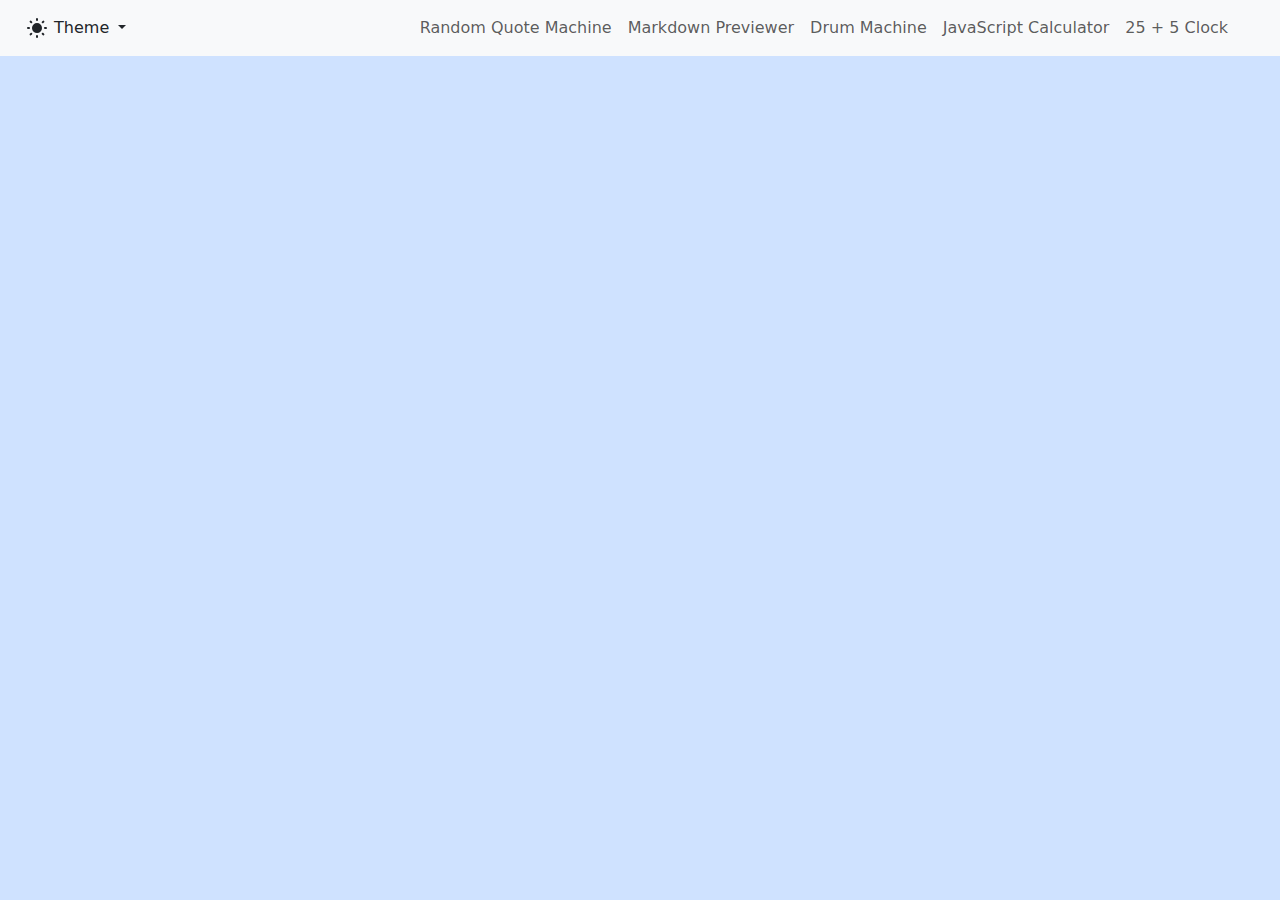
<file: index.html>
<!DOCTYPE html>
<html lang="en">

<head>
    <meta charset="UTF-8">
    <meta http-equiv="X-UA-Compatible" content="IE=edge">
    <meta name="viewport" content="width=device-width, initial-scale=1.0">
    <link rel="stylesheet" href="https://cdn.jsdelivr.net/npm/bootstrap@5.3.0/dist/css/bootstrap.min.css"
        crossorigin="anonymous" />
    <title>fCC Front End Dev Projects</title>
    <script src="dark-mode.js"></script>
    <link rel="stylesheet" href="styles.css" />
</head>

<body class="bg-primary-subtle">
    <nav class="navbar navbar-expand fixed-top bg-body-tertiary">
        <div class="container-fluid">
            <div class="dropdown">
                <button id="bd-theme" class="btn dropdown-toggle" type="button" data-bs-toggle="dropdown"
                    aria-expanded="false">
                    <svg class="bi theme-icon-active">
                        <use></use>
                    </svg>
                    <span id="bd-theme-text" class="d-lg-none">Toggle theme</span>
                    Theme
                </button>
                <ul class="dropdown-menu">
                    <li>
                        <button class="dropdown-item" data-bs-theme-value="light">
                            <svg class="bi">
                                <use href="#sun-filled"></use>
                            </svg>
                            Light</button>
                    </li>
                    <li>
                        <button class="dropdown-item" data-bs-theme-value="dark">
                            <svg class="bi">
                                <use href="#moon-filled"></use>
                            </svg>
                            Dark</button>
                    </li>
                    <li>
                        <button class="dropdown-item" data-bs-theme-value="auto">
                            <svg class="bi">
                                <use href="#circle-half-2"></use>
                            </svg>
                            Auto</button>
                    </li>
                </ul>
            </div>

            <ul class="navbar-nav">
                <li class="nav-item">
                    <a class="nav-link" href="./random-quote-machine/">
                        Random Quote Machine</a>
                </li>
                <li class="nav-item">
                    <a class="nav-link" href="./markdown-previewer/">Markdown Previewer</a>
                </li>
                <li class="nav-item">
                    <a class="nav-link" href="./drum-machine/">Drum Machine</a>
                </li>
                <li class="nav-item">
                    <a class="nav-link" href="./javascript-calculator/">JavaScript Calculator</a>
                </li>
                <li class="nav-item">
                    <a class="nav-link" href="./25--5-clock/">25 + 5 Clock</a>
                </li>
                <li class="nav-item">
                    <a class="nav-link">
                        <img />
                    </a>
                </li>
                <li class="nav-item">
                    <a class="nav-link">
                        <img />
                    </a>
                </li>
            </ul>
        </div>
    </nav>

    <svg xmlns="http://www.w3.org/2000/svg" style="display: none;">
        <symbol id="sun-filled" class="icon icon-tabler icon-tabler-sun-filled" width="24" height="24"
            viewBox="0 0 24 24" stroke-width="2" stroke="currentColor" fill="none" stroke-linecap="round"
            stroke-linejoin="round">
            <path stroke="none" d="M0 0h24v24H0z" fill="none"></path>
            <path d="M12 19a1 1 0 0 1 .993 .883l.007 .117v1a1 1 0 0 1 -1.993 .117l-.007 -.117v-1a1 1 0 0 1 1 -1z"
                stroke-width="0" fill="currentColor"></path>
            <path
                d="M18.313 16.91l.094 .083l.7 .7a1 1 0 0 1 -1.32 1.497l-.094 -.083l-.7 -.7a1 1 0 0 1 1.218 -1.567l.102 .07z"
                stroke-width="0" fill="currentColor"></path>
            <path
                d="M7.007 16.993a1 1 0 0 1 .083 1.32l-.083 .094l-.7 .7a1 1 0 0 1 -1.497 -1.32l.083 -.094l.7 -.7a1 1 0 0 1 1.414 0z"
                stroke-width="0" fill="currentColor"></path>
            <path d="M4 11a1 1 0 0 1 .117 1.993l-.117 .007h-1a1 1 0 0 1 -.117 -1.993l.117 -.007h1z" stroke-width="0"
                fill="currentColor"></path>
            <path d="M21 11a1 1 0 0 1 .117 1.993l-.117 .007h-1a1 1 0 0 1 -.117 -1.993l.117 -.007h1z" stroke-width="0"
                fill="currentColor"></path>
            <path
                d="M6.213 4.81l.094 .083l.7 .7a1 1 0 0 1 -1.32 1.497l-.094 -.083l-.7 -.7a1 1 0 0 1 1.217 -1.567l.102 .07z"
                stroke-width="0" fill="currentColor"></path>
            <path
                d="M19.107 4.893a1 1 0 0 1 .083 1.32l-.083 .094l-.7 .7a1 1 0 0 1 -1.497 -1.32l.083 -.094l.7 -.7a1 1 0 0 1 1.414 0z"
                stroke-width="0" fill="currentColor"></path>
            <path d="M12 2a1 1 0 0 1 .993 .883l.007 .117v1a1 1 0 0 1 -1.993 .117l-.007 -.117v-1a1 1 0 0 1 1 -1z"
                stroke-width="0" fill="currentColor"></path>
            <path d="M12 7a5 5 0 1 1 -4.995 5.217l-.005 -.217l.005 -.217a5 5 0 0 1 4.995 -4.783z" stroke-width="0"
                fill="currentColor"></path>
        </symbol>
        <symbol id="moon-filled" xmlns="http://www.w3.org/2000/svg" class="icon icon-tabler icon-tabler-moon-filled"
            width="24" height="24" viewBox="0 0 24 24" stroke-width="2" stroke="currentColor" fill="none"
            stroke-linecap="round" stroke-linejoin="round">
            <path stroke="none" d="M0 0h24v24H0z" fill="none"></path>
            <path
                d="M12 1.992a10 10 0 1 0 9.236 13.838c.341 -.82 -.476 -1.644 -1.298 -1.31a6.5 6.5 0 0 1 -6.864 -10.787l.077 -.08c.551 -.63 .113 -1.653 -.758 -1.653h-.266l-.068 -.006l-.06 -.002z"
                stroke-width="0" fill="currentColor"></path>
        </symbol>
        <symbol id="circle-half-2" xmlns="http://www.w3.org/2000/svg" class="icon icon-tabler icon-tabler-circle-half-2"
            width="24" height="24" viewBox="0 0 24 24" stroke-width="2" stroke="currentColor" fill="none"
            stroke-linecap="round" stroke-linejoin="round">
            <path stroke="none" d="M0 0h24v24H0z" fill="none"></path>
            <path d="M12 12m-9 0a9 9 0 1 0 18 0a9 9 0 1 0 -18 0"></path>
            <path d="M12 3v18"></path>
            <path d="M12 14l7 -7"></path>
            <path d="M12 19l8.5 -8.5"></path>
            <path d="M12 9l4.5 -4.5"></path>
        </symbol>
    </svg>

    <script src="https://cdn.jsdelivr.net/npm/bootstrap@5.3.0/dist/js/bootstrap.bundle.min.js"
        crossorigin="anonymous"></script>
</body>

</html>
</file>
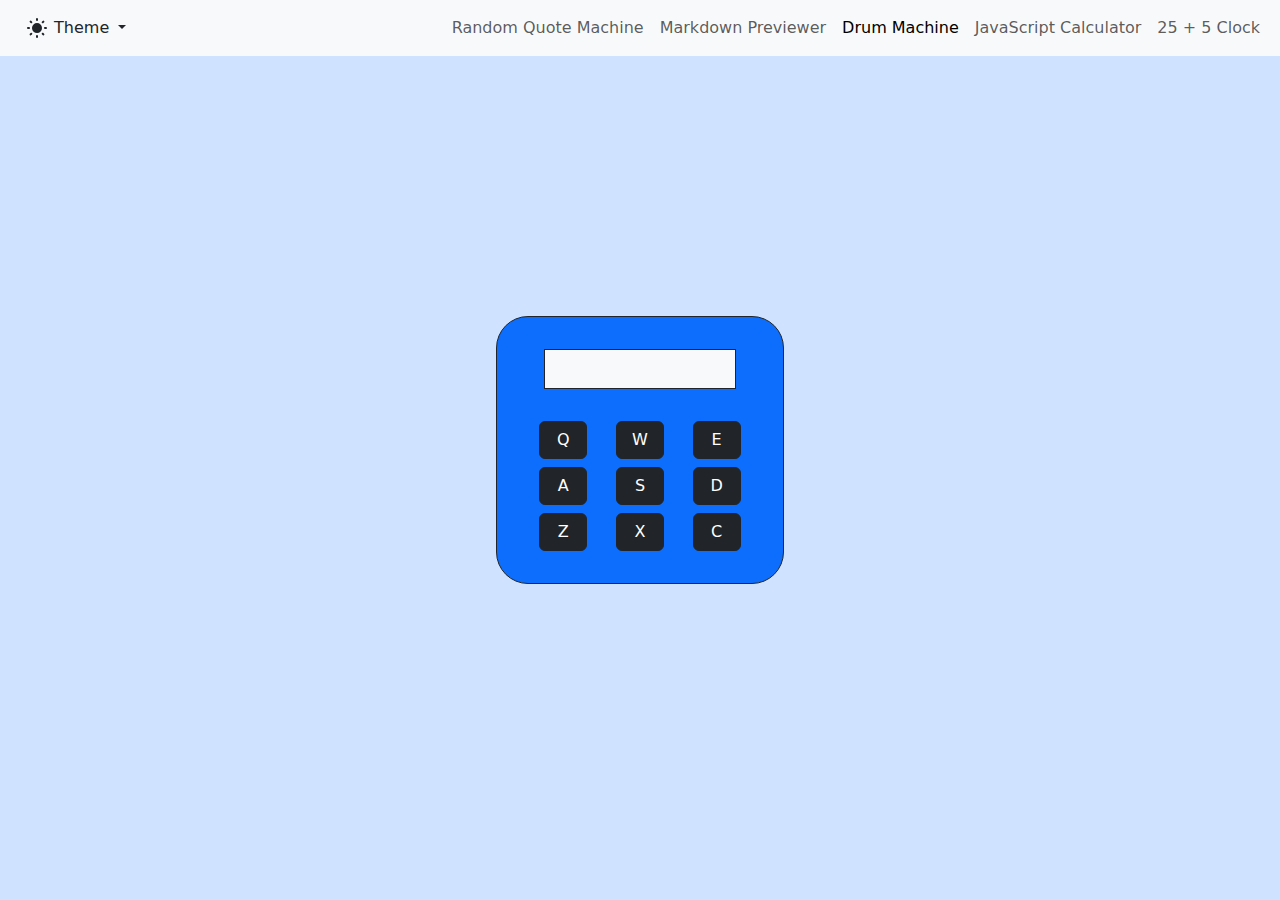
<file: drum-machine/index.html>
<!DOCTYPE html>
<html lang="en">

<head>
    <meta charset="UTF-8">
    <meta http-equiv="X-UA-Compatible" content="IE=edge">
    <meta name="viewport" content="width=device-width, initial-scale=1.0">
    <title>Document</title>
    <link rel="stylesheet" href="https://cdn.jsdelivr.net/npm/bootstrap@5.3.0/dist/css/bootstrap.min.css"
        crossorigin="anonymous" />
    <script src="../dark-mode.js"></script>
    <link rel="stylesheet" href="../styles.css" />
    <link rel="stylesheet" href="drum.css" />
</head>

<body class="vh-100 bg-primary-subtle d-flex flex-column">
    <nav class="navbar navbar-expand fixed-top bg-body-tertiary">
        <div class="container-fluid">
            <div class="dropdown">
                <button id="bd-theme" class="btn dropdown-toggle" type="button" data-bs-toggle="dropdown"
                    aria-expanded="false">
                    <svg class="bi theme-icon-active">
                        <use></use>
                    </svg>
                    <span id="bd-theme-text" class="d-lg-none">Toggle theme</span>
                    Theme
                </button>
                <ul class="dropdown-menu">
                    <li>
                        <button class="dropdown-item" data-bs-theme-value="light">
                            <svg class="bi">
                                <use href="#sun-filled"></use>
                            </svg>
                            Light</button>
                    </li>
                    <li>
                        <button class="dropdown-item" data-bs-theme-value="dark">
                            <svg class="bi">
                                <use href="#moon-filled"></use>
                            </svg>
                            Dark</button>
                    </li>
                    <li>
                        <button class="dropdown-item" data-bs-theme-value="auto">
                            <svg class="bi">
                                <use href="#circle-half-2"></use>
                            </svg>
                            Auto</button>
                    </li>
                </ul>
            </div>

            <ul class="navbar-nav">
                <li class="nav-item">
                    <a class="nav-link" href="../random-quote-machine/">
                        Random Quote Machine</a>
                </li>
                <li class="nav-item">
                    <a class="nav-link" href="../markdown-previewer/">Markdown Previewer</a>
                </li>
                <li class="nav-item">
                    <a class="nav-link active" aria-current="page" href=".">Drum Machine</a>
                </li>
                <li class="nav-item">
                    <a class="nav-link" href="../javascript-calculator/">JavaScript Calculator</a>
                </li>
                <li class="nav-item">
                    <a class="nav-link" href="../25--5-clock/">25 + 5 Clock</a>
                </li>
            </ul>
        </div>
    </nav>

    <div id="drum-machine-container" class="flex-grow-1 d-flex justify-content-center align-items-center">
        <div id="drum-machine"
            class="d-flex flex-column justify-content-center align-items-center bg-primary border border-dark rounded-5 p-3">
            <div id="display"
                class="text-bg-light border border-dark m-3 d-flex justify-content-center align-items-center">
            </div>
            <div id="drum-pad-container" class="row row-cols-3 g-2 justify-content-center p-3"></div>
        </div>
    </div>

    <svg xmlns="http://www.w3.org/2000/svg" style="display: none;">
        <symbol id="sun-filled" class="icon icon-tabler icon-tabler-sun-filled" width="24" height="24"
            viewBox="0 0 24 24" stroke-width="2" stroke="currentColor" fill="none" stroke-linecap="round"
            stroke-linejoin="round">
            <path stroke="none" d="M0 0h24v24H0z" fill="none"></path>
            <path d="M12 19a1 1 0 0 1 .993 .883l.007 .117v1a1 1 0 0 1 -1.993 .117l-.007 -.117v-1a1 1 0 0 1 1 -1z"
                stroke-width="0" fill="currentColor"></path>
            <path
                d="M18.313 16.91l.094 .083l.7 .7a1 1 0 0 1 -1.32 1.497l-.094 -.083l-.7 -.7a1 1 0 0 1 1.218 -1.567l.102 .07z"
                stroke-width="0" fill="currentColor"></path>
            <path
                d="M7.007 16.993a1 1 0 0 1 .083 1.32l-.083 .094l-.7 .7a1 1 0 0 1 -1.497 -1.32l.083 -.094l.7 -.7a1 1 0 0 1 1.414 0z"
                stroke-width="0" fill="currentColor"></path>
            <path d="M4 11a1 1 0 0 1 .117 1.993l-.117 .007h-1a1 1 0 0 1 -.117 -1.993l.117 -.007h1z" stroke-width="0"
                fill="currentColor"></path>
            <path d="M21 11a1 1 0 0 1 .117 1.993l-.117 .007h-1a1 1 0 0 1 -.117 -1.993l.117 -.007h1z" stroke-width="0"
                fill="currentColor"></path>
            <path
                d="M6.213 4.81l.094 .083l.7 .7a1 1 0 0 1 -1.32 1.497l-.094 -.083l-.7 -.7a1 1 0 0 1 1.217 -1.567l.102 .07z"
                stroke-width="0" fill="currentColor"></path>
            <path
                d="M19.107 4.893a1 1 0 0 1 .083 1.32l-.083 .094l-.7 .7a1 1 0 0 1 -1.497 -1.32l.083 -.094l.7 -.7a1 1 0 0 1 1.414 0z"
                stroke-width="0" fill="currentColor"></path>
            <path d="M12 2a1 1 0 0 1 .993 .883l.007 .117v1a1 1 0 0 1 -1.993 .117l-.007 -.117v-1a1 1 0 0 1 1 -1z"
                stroke-width="0" fill="currentColor"></path>
            <path d="M12 7a5 5 0 1 1 -4.995 5.217l-.005 -.217l.005 -.217a5 5 0 0 1 4.995 -4.783z" stroke-width="0"
                fill="currentColor"></path>
        </symbol>
        <symbol id="moon-filled" xmlns="http://www.w3.org/2000/svg" class="icon icon-tabler icon-tabler-moon-filled"
            width="24" height="24" viewBox="0 0 24 24" stroke-width="2" stroke="currentColor" fill="none"
            stroke-linecap="round" stroke-linejoin="round">
            <path stroke="none" d="M0 0h24v24H0z" fill="none"></path>
            <path
                d="M12 1.992a10 10 0 1 0 9.236 13.838c.341 -.82 -.476 -1.644 -1.298 -1.31a6.5 6.5 0 0 1 -6.864 -10.787l.077 -.08c.551 -.63 .113 -1.653 -.758 -1.653h-.266l-.068 -.006l-.06 -.002z"
                stroke-width="0" fill="currentColor"></path>
        </symbol>
        <symbol id="circle-half-2" xmlns="http://www.w3.org/2000/svg" class="icon icon-tabler icon-tabler-circle-half-2"
            width="24" height="24" viewBox="0 0 24 24" stroke-width="2" stroke="currentColor" fill="none"
            stroke-linecap="round" stroke-linejoin="round">
            <path stroke="none" d="M0 0h24v24H0z" fill="none"></path>
            <path d="M12 12m-9 0a9 9 0 1 0 18 0a9 9 0 1 0 -18 0"></path>
            <path d="M12 3v18"></path>
            <path d="M12 14l7 -7"></path>
            <path d="M12 19l8.5 -8.5"></path>
            <path d="M12 9l4.5 -4.5"></path>
        </symbol>
    </svg>

    <script src="https://cdn.jsdelivr.net/npm/bootstrap@5.3.0/dist/js/bootstrap.bundle.min.js"
        crossorigin="anonymous"></script>
    <script src="drum.js"></script>
    <script src="https://cdn.freecodecamp.org/testable-projects-fcc/v1/bundle.js"></script>
</body>

</html>
</file>
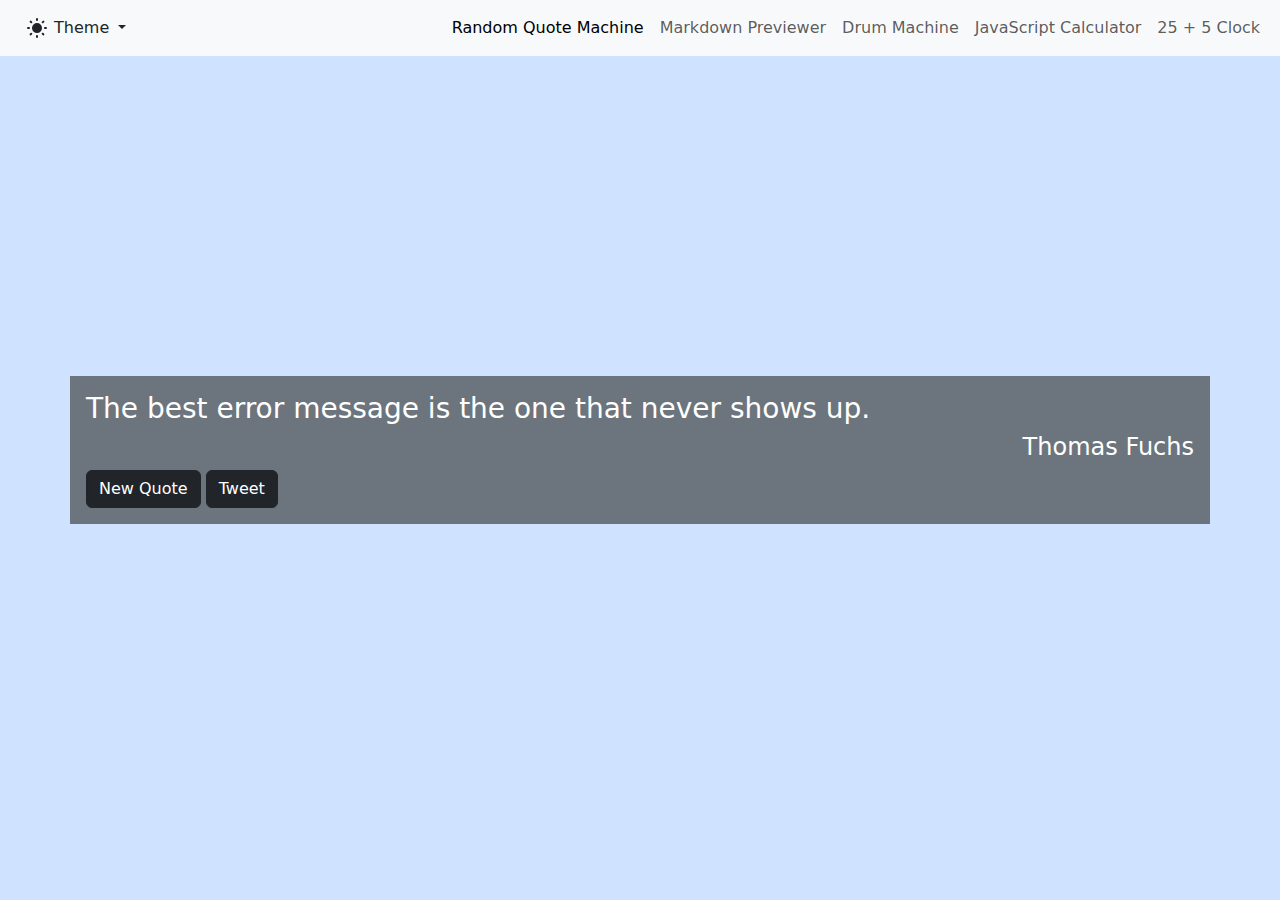
<file: random-quote-machine/index.html>
<!DOCTYPE html>
<html lang="en">

<head>
    <meta charset="UTF-8">
    <meta http-equiv="X-UA-Compatible" content="IE=edge">
    <meta name="viewport" content="width=device-width, initial-scale=1.0">
    <title>Random Quote Machine</title>
    <link rel="stylesheet" href="https://cdn.jsdelivr.net/npm/bootstrap@5.3.0/dist/css/bootstrap.min.css"
        crossorigin="anonymous" />
    <script src="../dark-mode.js"></script>
    <link rel="stylesheet" href="../styles.css" />
</head>

<body class="vh-100 bg-primary-subtle d-flex flex-column">
    <nav class="navbar navbar-expand fixed-top bg-body-tertiary">
        <div class="container-fluid">
            <div class="dropdown">
                <button id="bd-theme" class="btn dropdown-toggle" type="button" data-bs-toggle="dropdown"
                    aria-expanded="false">
                    <svg class="bi theme-icon-active">
                        <use></use>
                    </svg>
                    <span id="bd-theme-text" class="d-lg-none">Toggle theme</span>
                    Theme
                </button>
                <ul class="dropdown-menu">
                    <li>
                        <button class="dropdown-item" data-bs-theme-value="light">
                            <svg class="bi">
                                <use href="#sun-filled"></use>
                            </svg>
                            Light</button>
                    </li>
                    <li>
                        <button class="dropdown-item" data-bs-theme-value="dark">
                            <svg class="bi">
                                <use href="#moon-filled"></use>
                            </svg>
                            Dark</button>
                    </li>
                    <li>
                        <button class="dropdown-item" data-bs-theme-value="auto">
                            <svg class="bi">
                                <use href="#circle-half-2"></use>
                            </svg>
                            Auto</button>
                    </li>
                </ul>
            </div>

            <ul class="navbar-nav">
                <li class="nav-item">
                    <a class="nav-link active" aria-current="page" href=".">
                        Random Quote Machine</a>
                </li>
                <li class="nav-item">
                    <a class="nav-link" href="../markdown-previewer/">Markdown Previewer</a>
                </li>
                <li class="nav-item">
                    <a class="nav-link" href="../drum-machine/">Drum Machine</a>
                </li>
                <li class="nav-item">
                    <a class="nav-link" href="../javascript-calculator/">JavaScript Calculator</a>
                </li>
                <li class="nav-item">
                    <a class="nav-link" href="../25--5-clock/">25 + 5 Clock</a>
                </li>
            </ul>
        </div>
    </nav>

    <div id="quote-box-container" class="flex-grow-1 d-flex justify-content-center align-items-center">
        <div id="quote-box" class="text-bg-secondary p-3 container">
            <h3 id="text">Text</h3>
            <h4 id="author" class="text-end">Author</h4>
            <button id="new-quote" class="btn btn-dark">New Quote</button>
            <a id="tweet-quote" class="btn btn-dark" href="twitter.com/intent/tweet" target="_blank">Tweet</a>
        </div>
    </div>

    <svg xmlns="http://www.w3.org/2000/svg" style="display: none;">
        <symbol id="sun-filled" class="icon icon-tabler icon-tabler-sun-filled" width="24" height="24"
            viewBox="0 0 24 24" stroke-width="2" stroke="currentColor" fill="none" stroke-linecap="round"
            stroke-linejoin="round">
            <path stroke="none" d="M0 0h24v24H0z" fill="none"></path>
            <path d="M12 19a1 1 0 0 1 .993 .883l.007 .117v1a1 1 0 0 1 -1.993 .117l-.007 -.117v-1a1 1 0 0 1 1 -1z"
                stroke-width="0" fill="currentColor"></path>
            <path
                d="M18.313 16.91l.094 .083l.7 .7a1 1 0 0 1 -1.32 1.497l-.094 -.083l-.7 -.7a1 1 0 0 1 1.218 -1.567l.102 .07z"
                stroke-width="0" fill="currentColor"></path>
            <path
                d="M7.007 16.993a1 1 0 0 1 .083 1.32l-.083 .094l-.7 .7a1 1 0 0 1 -1.497 -1.32l.083 -.094l.7 -.7a1 1 0 0 1 1.414 0z"
                stroke-width="0" fill="currentColor"></path>
            <path d="M4 11a1 1 0 0 1 .117 1.993l-.117 .007h-1a1 1 0 0 1 -.117 -1.993l.117 -.007h1z" stroke-width="0"
                fill="currentColor"></path>
            <path d="M21 11a1 1 0 0 1 .117 1.993l-.117 .007h-1a1 1 0 0 1 -.117 -1.993l.117 -.007h1z" stroke-width="0"
                fill="currentColor"></path>
            <path
                d="M6.213 4.81l.094 .083l.7 .7a1 1 0 0 1 -1.32 1.497l-.094 -.083l-.7 -.7a1 1 0 0 1 1.217 -1.567l.102 .07z"
                stroke-width="0" fill="currentColor"></path>
            <path
                d="M19.107 4.893a1 1 0 0 1 .083 1.32l-.083 .094l-.7 .7a1 1 0 0 1 -1.497 -1.32l.083 -.094l.7 -.7a1 1 0 0 1 1.414 0z"
                stroke-width="0" fill="currentColor"></path>
            <path d="M12 2a1 1 0 0 1 .993 .883l.007 .117v1a1 1 0 0 1 -1.993 .117l-.007 -.117v-1a1 1 0 0 1 1 -1z"
                stroke-width="0" fill="currentColor"></path>
            <path d="M12 7a5 5 0 1 1 -4.995 5.217l-.005 -.217l.005 -.217a5 5 0 0 1 4.995 -4.783z" stroke-width="0"
                fill="currentColor"></path>
        </symbol>
        <symbol id="moon-filled" xmlns="http://www.w3.org/2000/svg" class="icon icon-tabler icon-tabler-moon-filled"
            width="24" height="24" viewBox="0 0 24 24" stroke-width="2" stroke="currentColor" fill="none"
            stroke-linecap="round" stroke-linejoin="round">
            <path stroke="none" d="M0 0h24v24H0z" fill="none"></path>
            <path
                d="M12 1.992a10 10 0 1 0 9.236 13.838c.341 -.82 -.476 -1.644 -1.298 -1.31a6.5 6.5 0 0 1 -6.864 -10.787l.077 -.08c.551 -.63 .113 -1.653 -.758 -1.653h-.266l-.068 -.006l-.06 -.002z"
                stroke-width="0" fill="currentColor"></path>
        </symbol>
        <symbol id="circle-half-2" xmlns="http://www.w3.org/2000/svg" class="icon icon-tabler icon-tabler-circle-half-2"
            width="24" height="24" viewBox="0 0 24 24" stroke-width="2" stroke="currentColor" fill="none"
            stroke-linecap="round" stroke-linejoin="round">
            <path stroke="none" d="M0 0h24v24H0z" fill="none"></path>
            <path d="M12 12m-9 0a9 9 0 1 0 18 0a9 9 0 1 0 -18 0"></path>
            <path d="M12 3v18"></path>
            <path d="M12 14l7 -7"></path>
            <path d="M12 19l8.5 -8.5"></path>
            <path d="M12 9l4.5 -4.5"></path>
        </symbol>
    </svg>

    <script src="https://cdn.jsdelivr.net/npm/bootstrap@5.3.0/dist/js/bootstrap.bundle.min.js"
        crossorigin="anonymous"></script>
    <script src="quote.js"></script>
    <script src="https://cdn.freecodecamp.org/testable-projects-fcc/v1/bundle.js"></script>
</body>

</html>
</file>
<file: styles.css>
.bi {
    width: 1.5em;
    height: 1.5em;
    fill: currentColor;
}
</file>
<file: drum-machine/drum.css>
#display {
    height: 2.5rem;
    width: 12rem;
}

#drum-machine {
    width: 18rem;
}

.drum-pad {
    width: 3rem;
}
</file>
